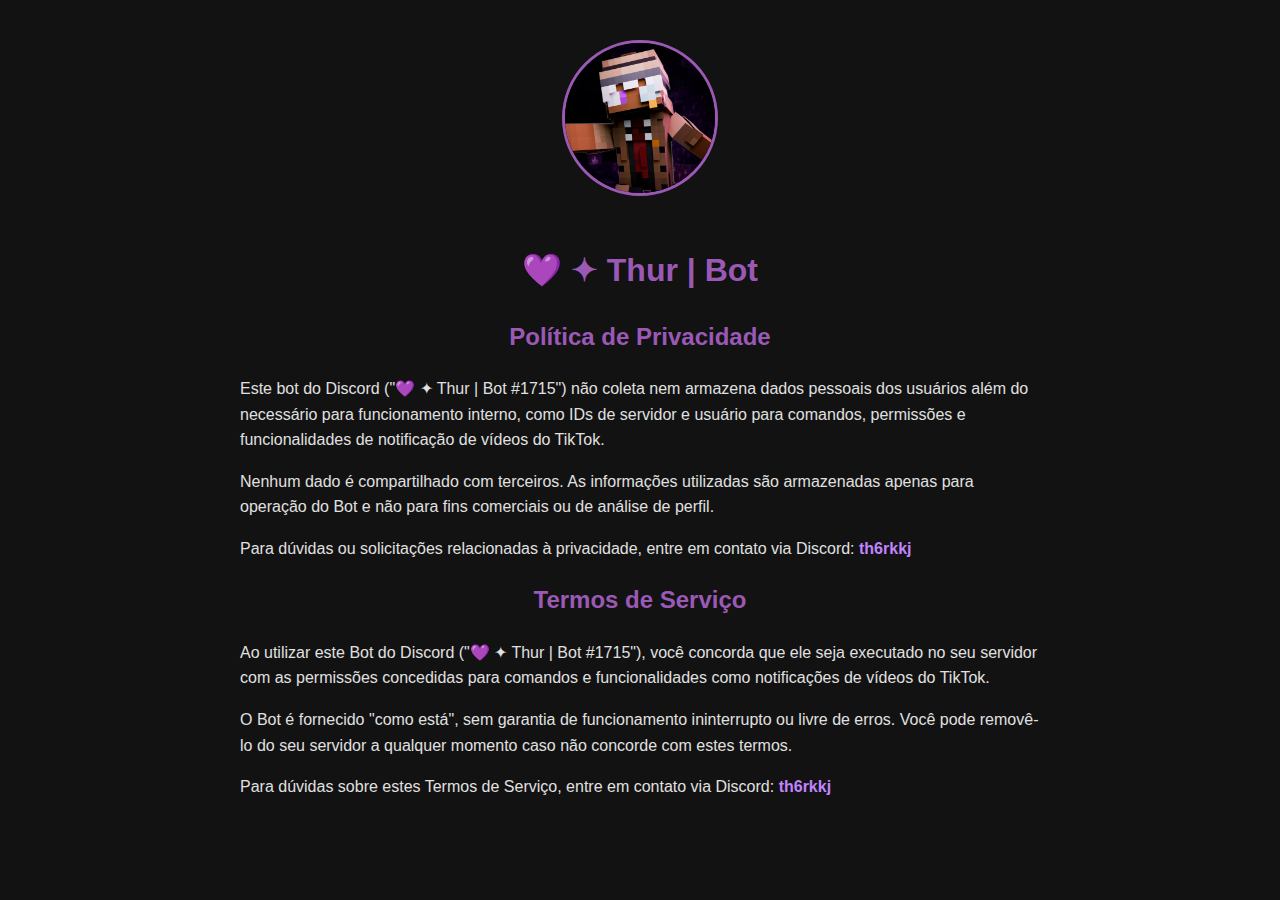
<file: index.html>
<!DOCTYPE html>
<html lang="pt-BR">
<head>
  <meta charset="UTF-8" />
  <meta name="viewport" content="width=device-width, initial-scale=1.0"/>
  <title>Política de Privacidade e Termos de Serviço | 💜 ✦ Thur | Bot</title>
  <link rel="stylesheet" href="style.css" />
</head>
<body>
  <div class="container">
    <img src="./img/img.png" alt="💜 ✦ Thur | Bot" class="bot-img"/>
    <h1>💜 ✦ Thur | Bot</h1>

    <h2>Política de Privacidade</h2>
    <p>Este bot do Discord ("💜 ✦ Thur | Bot #1715") não coleta nem armazena dados pessoais dos usuários além do necessário para funcionamento interno, como IDs de servidor e usuário para comandos, permissões e funcionalidades de notificação de vídeos do TikTok.</p>
    <p>Nenhum dado é compartilhado com terceiros. As informações utilizadas são armazenadas apenas para operação do Bot e não para fins comerciais ou de análise de perfil.</p>
    <p>Para dúvidas ou solicitações relacionadas à privacidade, entre em contato via Discord: <strong>th6rkkj</strong></p>

    <h2>Termos de Serviço</h2>
    <p>Ao utilizar este Bot do Discord ("💜 ✦ Thur | Bot #1715"), você concorda que ele seja executado no seu servidor com as permissões concedidas para comandos e funcionalidades como notificações de vídeos do TikTok.</p>
    <p>O Bot é fornecido "como está", sem garantia de funcionamento ininterrupto ou livre de erros. Você pode removê-lo do seu servidor a qualquer momento caso não concorde com estes termos.</p>
    <p>Para dúvidas sobre estes Termos de Serviço, entre em contato via Discord: <strong>th6rkkj</strong></p>
  </div>
</body>
</html>
</file>
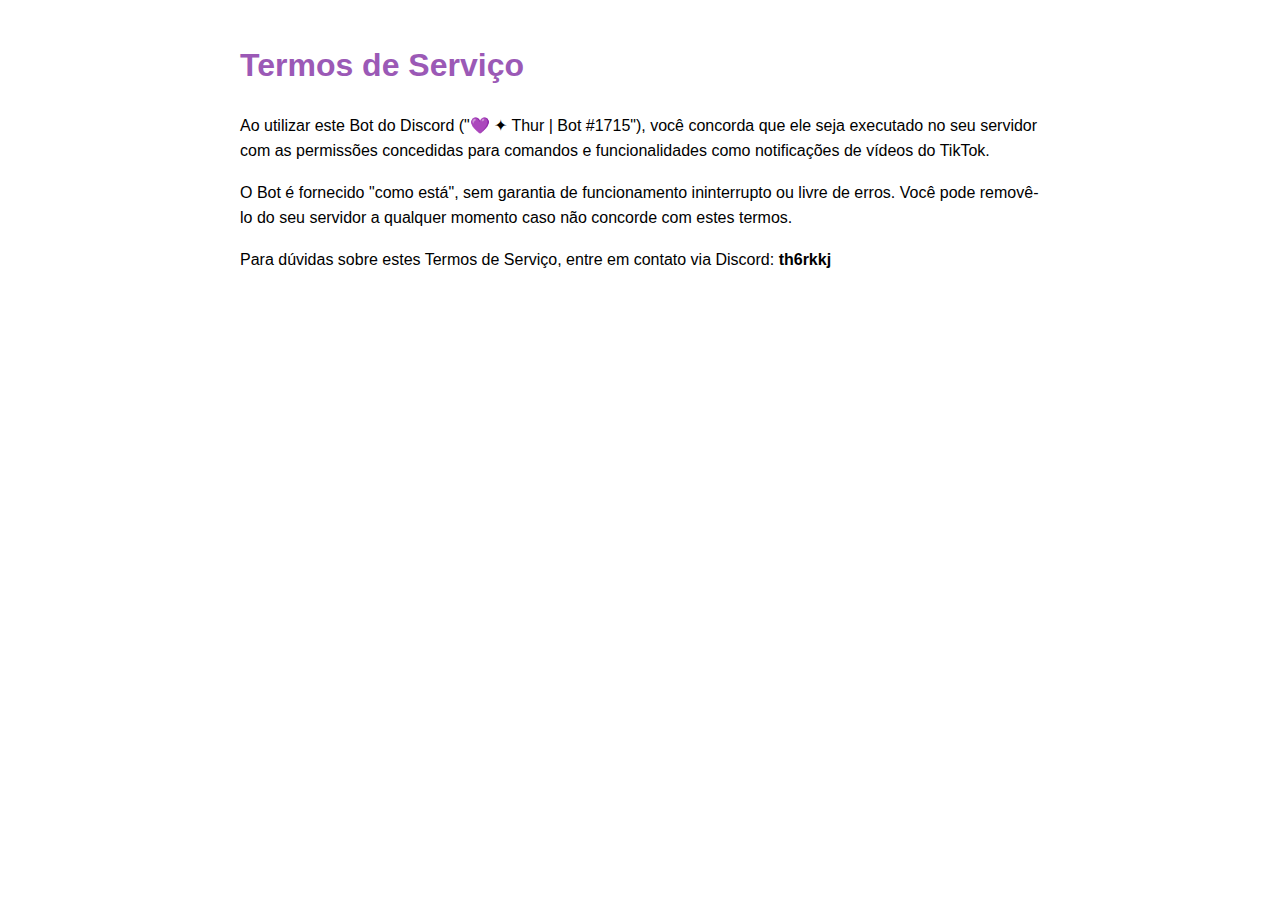
<file: k/index.html>
<!DOCTYPE html>
<html lang="pt-BR">
<head>
  <meta charset="UTF-8" />
  <meta name="viewport" content="width=device-width, initial-scale=1.0"/>
  <title>Termos de Serviço | Bot Thur TikTok</title>
  <style>
    body { font-family: sans-serif; max-width: 800px; margin: 40px auto; padding: 0 20px; line-height: 1.6; }
    h1 { color: #9b59b6; }
  </style>
</head>
<body>
  <h1>Termos de Serviço</h1>
  <p>Ao utilizar este Bot do Discord ("💜 ✦ Thur | Bot
#1715"), você concorda que ele seja executado no seu servidor com as permissões concedidas para comandos e funcionalidades como notificações de vídeos do TikTok.</p>
  <p>O Bot é fornecido "como está", sem garantia de funcionamento ininterrupto ou livre de erros. Você pode removê-lo do seu servidor a qualquer momento caso não concorde com estes termos.</p>
  <p>Para dúvidas sobre estes Termos de Serviço, entre em contato via Discord: <strong>th6rkkj</strong></p>
</body>
</html>
</file>
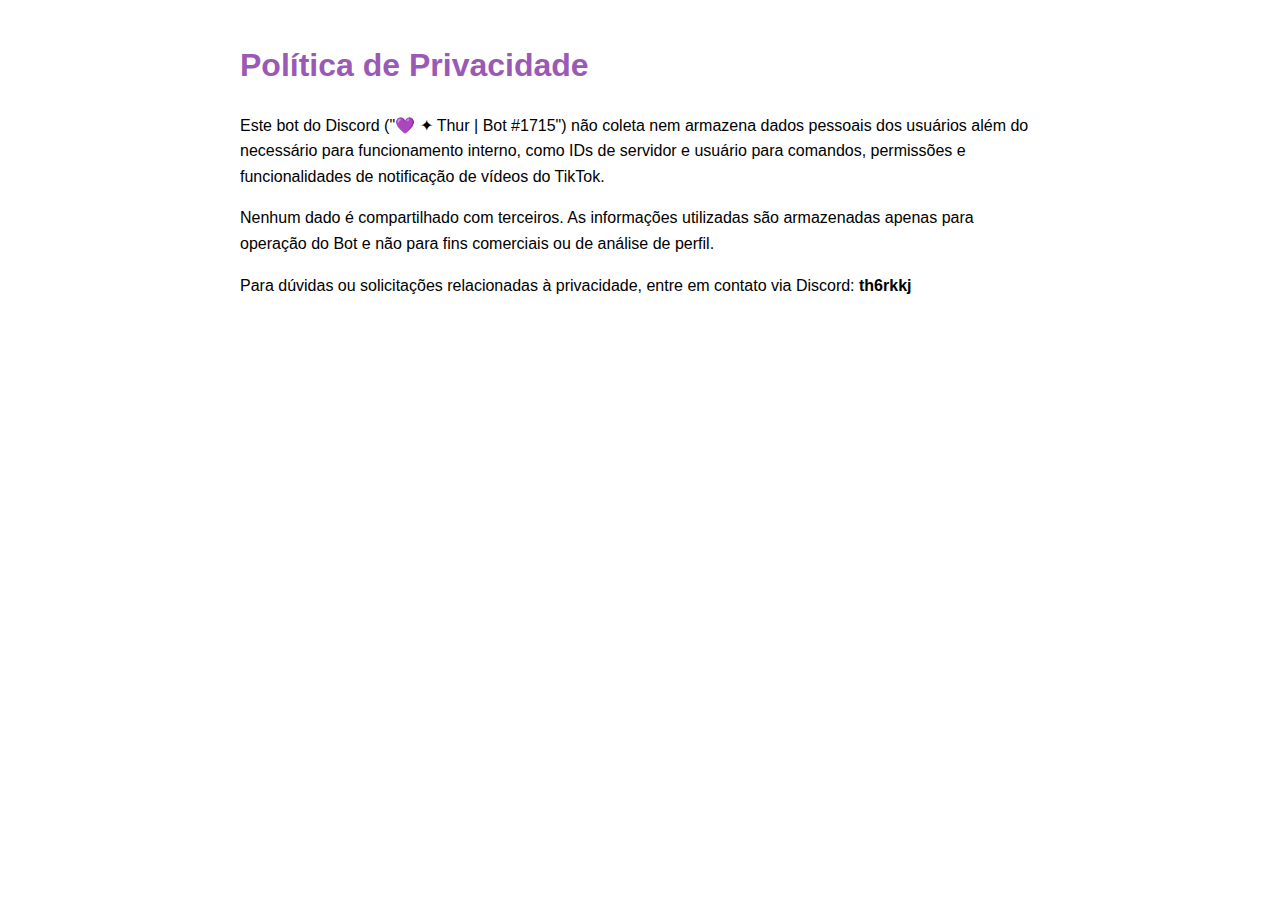
<file: privacy.html>
<!DOCTYPE html>
<html lang="pt-BR">
<head>
  <meta charset="UTF-8" />
  <meta name="viewport" content="width=device-width, initial-scale=1.0"/>
  <title>Política de Privacidade | Bot Thur TikTok</title>
  <style>
    body { font-family: sans-serif; max-width: 800px; margin: 40px auto; padding: 0 20px; line-height: 1.6; }
    h1 { color: #9b59b6; }
  </style>
</head>
<body>
  <h1>Política de Privacidade</h1>
  <p>Este bot do Discord ("💜 ✦ Thur | Bot
#1715") não coleta nem armazena dados pessoais dos usuários além do necessário para funcionamento interno, como IDs de servidor e usuário para comandos, permissões e funcionalidades de notificação de vídeos do TikTok.</p>
  <p>Nenhum dado é compartilhado com terceiros. As informações utilizadas são armazenadas apenas para operação do Bot e não para fins comerciais ou de análise de perfil.</p>
  <p>Para dúvidas ou solicitações relacionadas à privacidade, entre em contato via Discord: <strong>th6rkkj</strong></p>
</body>
</html>
</file>
<file: style.css>
body {
  font-family: sans-serif;
  background-color: #121212;
  color: #e0e0e0;
  margin: 0;
  padding: 0;
}

.container {
  max-width: 800px;
  margin: 40px auto;
  padding: 0 20px;
  line-height: 1.6;
  text-align: center;
}

h1, h2 {
  color: #9b59b6;
}

p {
  text-align: left;
}

strong {
  color: #c084fc;
}

a {
  color: #9b59b6;
}

.bot-img {
  width: 150px;
  height: 150px;
  border-radius: 50%;
  margin-bottom: 20px;
  border: 3px solid #9b59b6;
}
</file>
